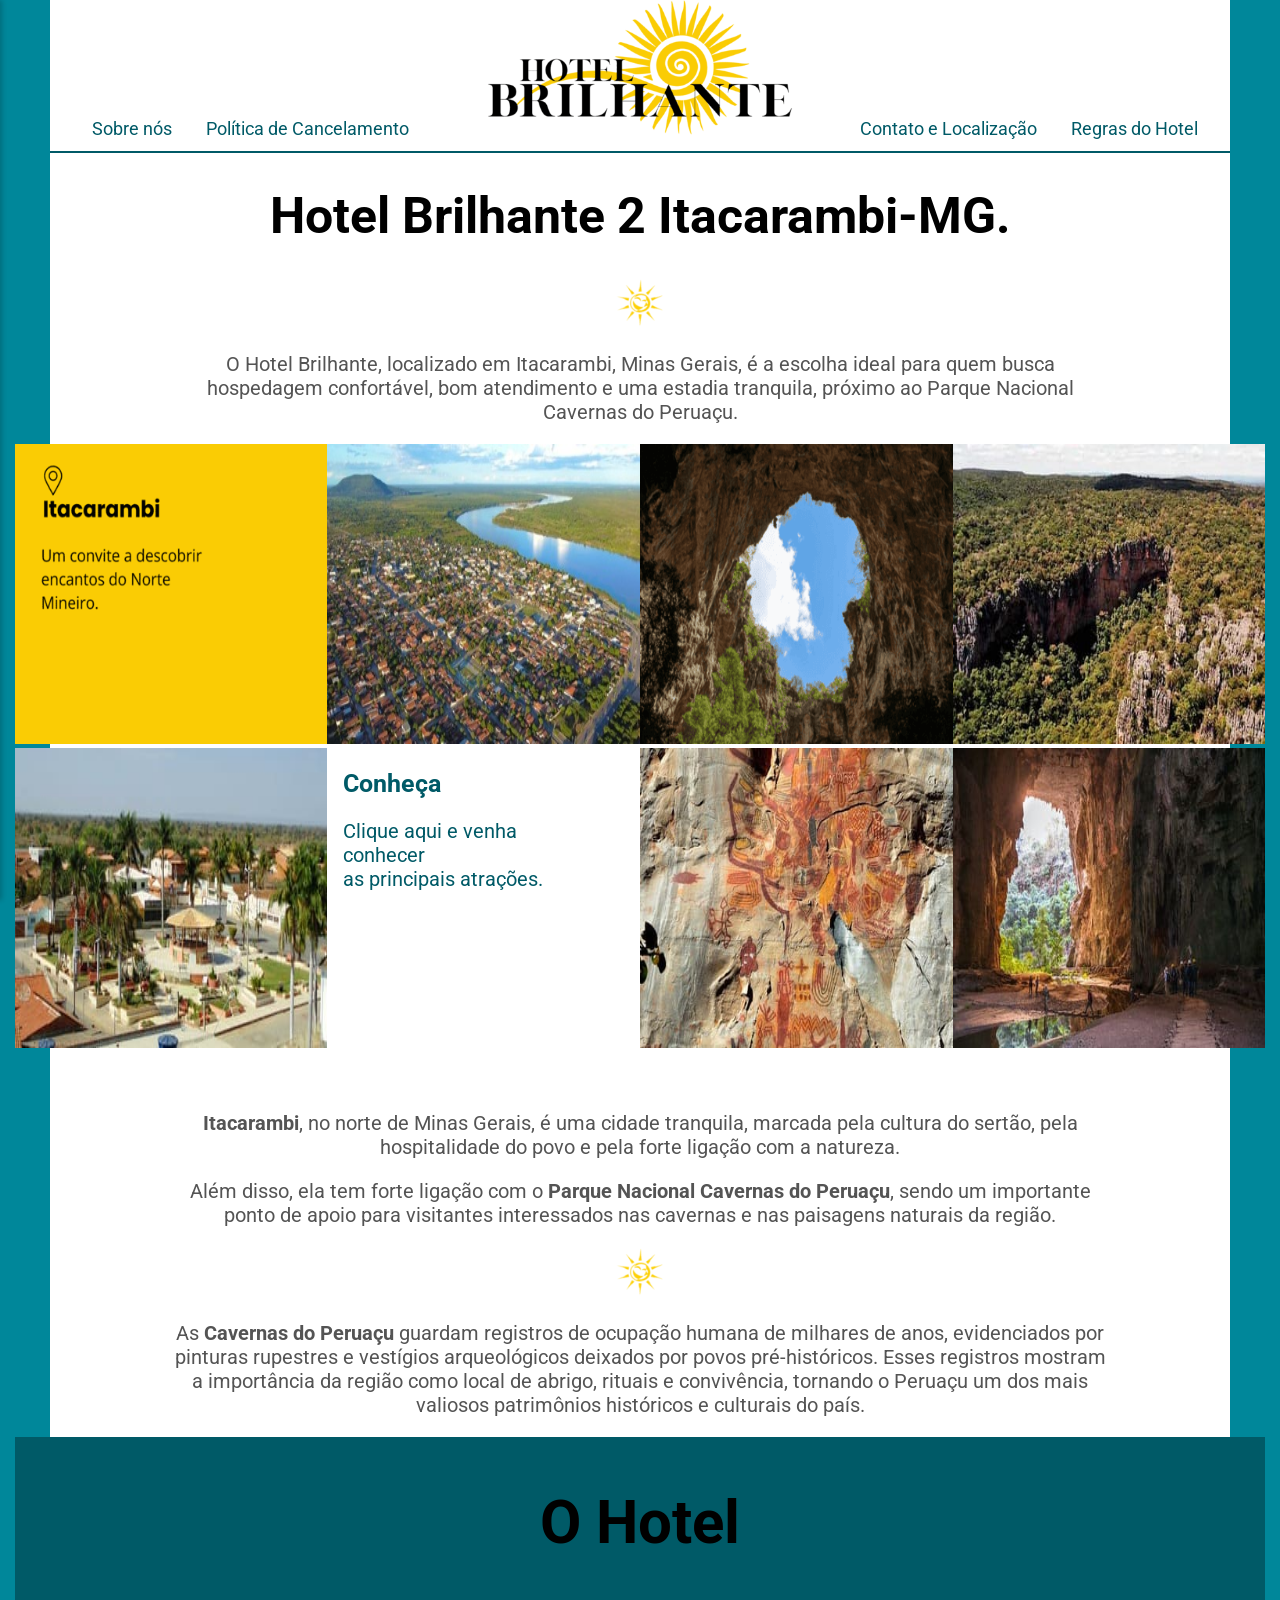
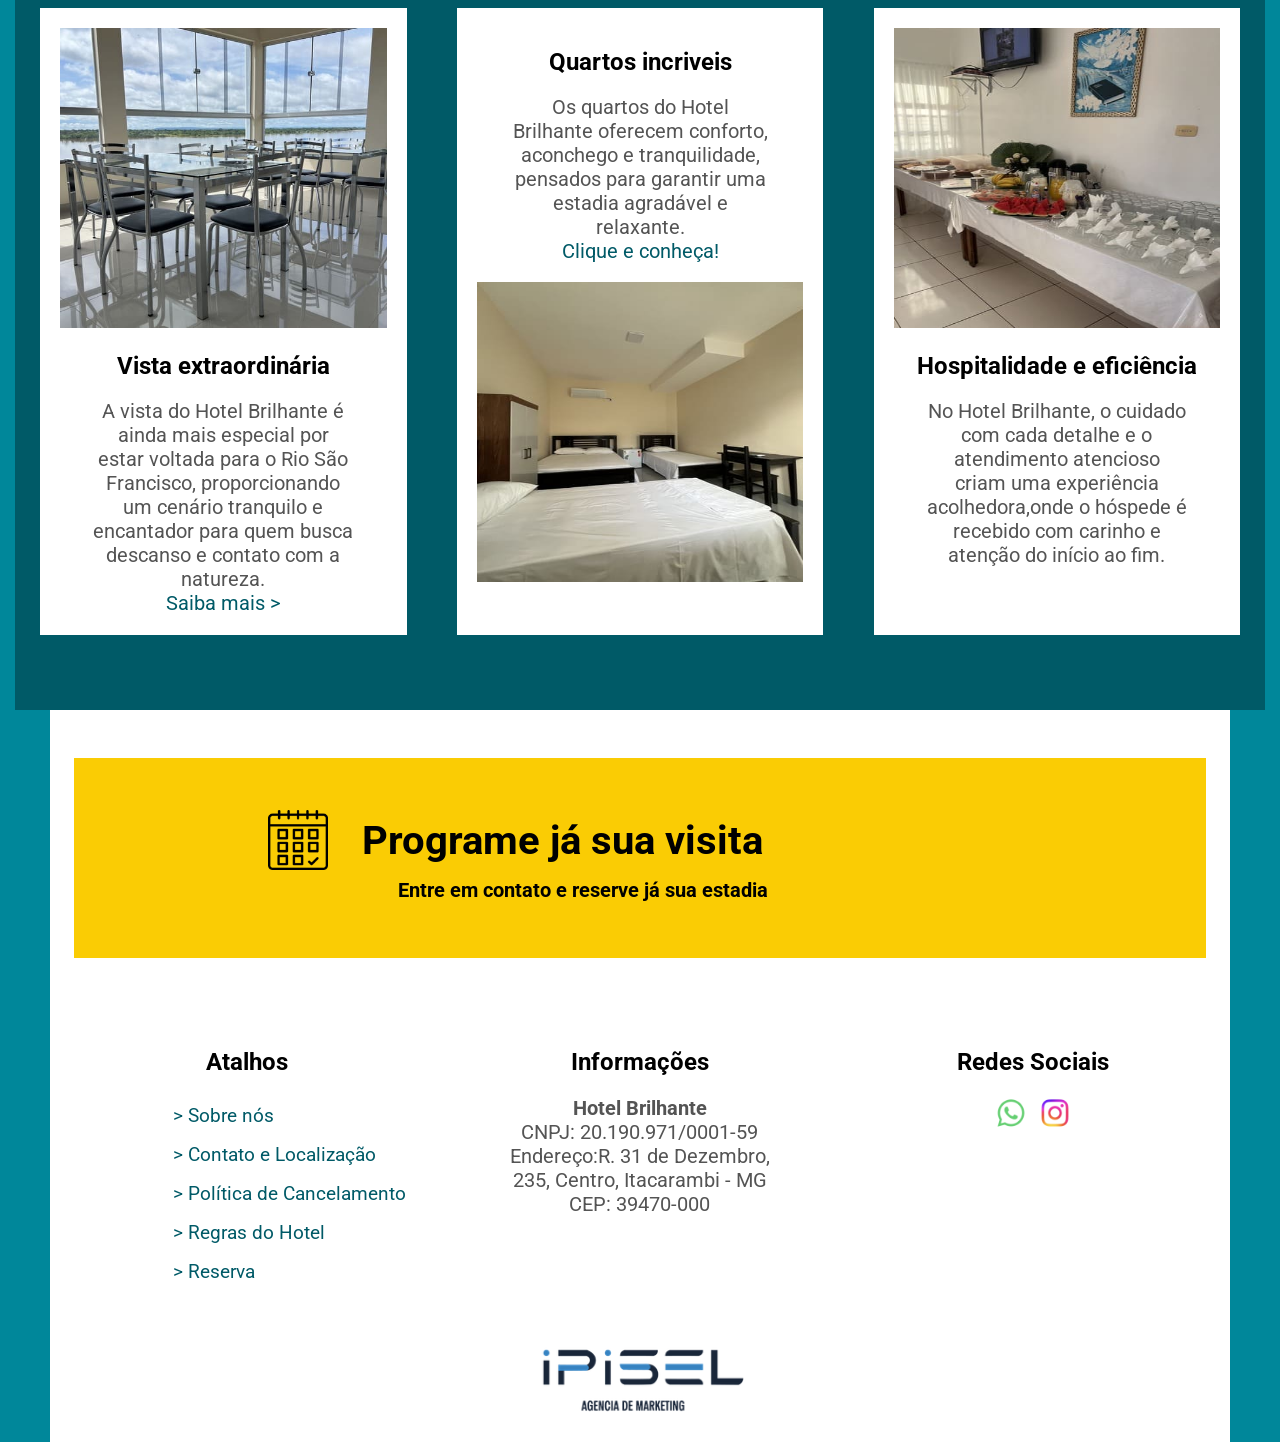
<file: index.html>
<!doctype html>
<html lang="pt-br">
  <head>
    <!--METADADOS DO SITE-->
    <meta charset="UTF-8" />

    <meta http-equiv="X-UA-Compatible" content="IE=edge" />

    <meta name="viewport" content="width=device-width, initial-scale=1.0" />
    <meta name="author" content="Luis Carlos S. S. Junior - IpisEl" />
    <meta
      name="description"
      content="Hospede-se no Hotel Brilhante 2 em Itacarambi MG. Conforto, ótimo preço e reservas rápidas. Próximo a Peruaçu e atrações locais."
    />
    <meta
      name="keywords"
      content="hotel, viagem, hospedagem, diária, reserva, itacarambi, peruaçu, caverna"
    />

    <meta property="og:title" content="Hotel Brilhante 2 em Itacarambi MG" />
    <meta
      property="og:description"
      content="Conforto, ótimo preço e reservas rápidas."
    />
    <meta
      property="og:image"
      content="https://hotelbrilhante.com.br/img/logo.png"
    />
    <meta property="og:url" content="https://hotelbrilhante.com.br/" />
    <meta property="og:type" content="website" />
    <meta property="og:locale" content="pt_BR" />
    <meta property="og:site_name" content="Hotel Brilhante 2" />

    <!--TÍTULO DO SITE-->
    <title>Hotel Brilhante 2 em Itacarambi MG | Página Principal</title>

    <link rel="canonical" href="https://hotelbrilhante.com.br/" />

    <!--LINK ICON-->
    <link rel="icon" type="image/png" href="/img/sol.png" />

    <!--LINK PARA O CSS-->
    <link rel=" stylesheet" href="css/global.css" />
    <link rel=" stylesheet" href="css/index.css" />
    <link rel=" stylesheet" href="css/responsividade.css" />
  </head>

  <body>
    <!--TOPO-->
    <nav class="navbar">
      <div class="btn-hamburger">☰</div>
      <div class="navegacao">
        <!--MENU DE NAVEGAÇÃO-->
        <a href="sobre.html">Sobre nós</a>
        <a href="cancelamento.html">Política de Cancelamento</a>
      </div>

      <div class="logo">
        <!--LOGO-->
        <img
          src="img/logo.png"
          alt="Logo principal do hotel brilhante 2 itacarambi minas gerais."
        />
      </div>

      <div class="navegacao">
        <!--MENU DE NAVEGAÇÃO-->
        <a href="contato.html">Contato e Localização</a>

        <a href="regras.html">Regras do Hotel</a>
      </div>

      <div class="menu-mobile">
        <div class="btn-fechar">×</div>
        <a href="sobre.html">Sobre nós</a>
        <a href="contato.html">Contato e Localização</a>
        <a href="cancelamento.html">Política de Cancelamento</a>
        <a href="regras.html">Regras do Hotel</a>
        <a href="https://book.securebookings.net/roomrate?id=355a2f32-61cd-1791379639-4233-b33c-790edc6fe520&lang=br">Reserva</a>
      </div>

      <div class="overlay"></div>
    </nav>

    <header class="header">
      <h1>Hotel Brilhante 2 Itacarambi-MG.</h1>
      <img src="img/sol.png" alt="Sol" style="width: 50px" />

      <!--FRASE SOBRE O HOTEL-->
      <p>
        O Hotel Brilhante, localizado em Itacarambi, Minas Gerais, é a escolha
        ideal para quem busca hospedagem confortável, bom atendimento e uma
        estadia tranquila, próximo ao Parque Nacional Cavernas do Peruaçu.
      </p>

      <section class="grupo-img">
        <!--IMAGENS ILUSTRATIVAS-->
        <figure class="imagens">
          <img src="img/itac.png" alt="Imagem de itacarambi minas gerais." />
        </figure>

        <figure class="imagens">
          <img src="img/cidade.jpeg" alt="Imagem de itacarambi minas gerais." />
        </figure>

        <figure class="imagens">
          <img
            src="img/coracao.png"
            alt="Imagem do coração que fica dentro das cavernas do peruaçu, próximo ao hotel brilhante 2 em itacarambi minas gerais."
          />
        </figure>

        <figure class="imagens">
          <img
            src="img/peru.jpeg"
            alt="Imagem da caverna do peruaçu vista de cima que fica proxíma ao hotel brilhante 2 de itacarambi minas gerais."
          />
        </figure>

        <figure class="imagens">
          <img src="img/itac2.jpeg" alt="Imagem de itacarambi minas gerais." />
        </figure>

        <figure class="imagens">
          <h2>Conheça</h2>
          <a href="https://book.securebookings.net/roomrate?id=355a2f32-61cd-1791379639-4233-b33c-790edc6fe520&lang=br"
            >Clique aqui e venha conhecer<br />
            as principais atrações.</a
          >
        </figure>

        <figure class="imagens">
          <img
            src="img/desenhos.jpeg"
            alt="Imagem dos desenhos que ficam dentro das cavernas do peruaçu que fica proxímo ao hotel brilhante 2 itacarambi."
          />
        </figure>

        <figure class="imagens">
          <img
            src="img/caverna.jpeg"
            alt="Imagem do interior das cavernas do peruaçu que fica proxímo ao hotel brilhante 2 em itacarambi minas gerais."
          />
        </figure>
      </section>
    </header>

    <main class="header">
      <!--UM POUCO SOBRE ITACARAMBI-->
      <p>
        <strong>Itacarambi</strong>, no norte de Minas Gerais, é uma cidade
        tranquila, marcada pela cultura do sertão, pela hospitalidade do povo e
        pela forte ligação com a natureza.
      </p>

      <!--UM POUCO SOBRE O PERUAÇU-->
      <p>
        Além disso, ela tem forte ligação com o
        <strong>Parque Nacional Cavernas do Peruaçu</strong>, sendo um
        importante ponto de apoio para visitantes interessados nas cavernas e
        nas paisagens naturais da região.
      </p>

      <div class="sol">
        <img
          src="img/sol.png"
          alt="Mini logo divísoria de texto do hotel brilhante 2 itacarambi minas gerais, formato de sol."
          style="width: 50px"
        />
      </div>

      <p>
        As <strong>Cavernas do Peruaçu</strong> guardam registros de ocupação
        humana de milhares de anos, evidenciados por pinturas rupestres e
        vestígios arqueológicos deixados por povos pré-históricos. Esses
        registros mostram a importância da região como local de abrigo, rituais
        e convivência, tornando o Peruaçu um dos mais valiosos patrimônios
        históricos e culturais do país.
      </p>

      <section class="cards">
        <h2 id="hotel">O Hotel</h2>

        <div class="coluna">
          <!--ATALHOS-->
          <!--ADICIONAR FOTO-->
          <img
            src="img/vista.jpeg"
            alt="Imagem da vista do hotel brilhante 2 itacarambi."
          />
          <h2>Vista extraordinária</h2>
          <p>
            A vista do Hotel Brilhante é ainda mais especial por estar voltada
            para o Rio São Francisco, proporcionando um cenário tranquilo e
            encantador para quem busca descanso e contato com a natureza.
            <br /><a href="https://book.securebookings.net/roomrate?id=355a2f32-61cd-1791379639-4233-b33c-790edc6fe520&lang=br">Saiba mais ></a>
          </p>
        </div>

        <div class="coluna">
          <h2>Quartos incriveis</h2>
          <p>
            Os quartos do Hotel Brilhante oferecem conforto, aconchego e
            tranquilidade, pensados para garantir uma estadia agradável e
            relaxante. <br /><a href="https://book.securebookings.net/roomrate?id=355a2f32-61cd-1791379639-4233-b33c-790edc6fe520&lang=br">Clique e conheça!</a>
          </p>
          <br />
          <!--ADICIONAR FOTO-->
          <img
            src="img/aptoFamilia.jpeg"
            alt="Imagem de uma dos quartos do hotel brilhante 2 em itacarambi minas gerais."
          />
        </div>

        <div class="coluna">
          <!--ADICIONAR FOTO-->
          <img
            src="img/cafe.jpeg"
            alt="Imagem do café da manhã gratuito do hotel brilhante 2 em itacarambi minas gerais."
          />
          <h2>Hospitalidade e eficiência</h2>
          <p>
            No Hotel Brilhante, o cuidado com cada detalhe e o atendimento
            atencioso criam uma experiência acolhedora,onde o hóspede é recebido
            com carinho e atenção do início ao fim.
          </p>
        </div>
      </section>
      <a href="https://book.securebookings.net/roomrate?id=355a2f32-61cd-1791379639-4233-b33c-790edc6fe520&lang=br" style="text-decoration: none">
        <div class="reserva">
          <img
            src="img/compromisso.png"
            alt="Imagem criativa de reserva para o hotel brilhante 2 em itacarambi minas gerais."
          />
          <h2>Programe já sua visita</h2>
          <h3>Entre em contato e reserve já sua estadia</h3>
        </div>
      </a>
    </main>

    <footer class="rodape">
      <div class="atalhos">
        <!--LINK RELATIVO(INTERNO)-->
        <h2>Atalhos</h2>
        <a href="sobre.html">> Sobre nós</a>
        <a href="contato.html">> Contato e Localização</a>
        <a href="cancelamento.html">> Política de Cancelamento</a>
        <a href="regras.html">> Regras do Hotel</a>
        <a href="https://book.securebookings.net/roomrate?id=355a2f32-61cd-1791379639-4233-b33c-790edc6fe520&lang=br">> Reserva</a>
      </div>

      <div class="informacoes">
        <!--INFORMAÇÕES DO HOTEL-->
        <h2>Informações</h2>
        <p>
          <strong>Hotel Brilhante</strong><br />CNPJ: 20.190.971/0001-59
          <br />Endereço:R. 31 de Dezembro,<br />
          235, Centro, Itacarambi - MG<br />
          CEP: 39470-000
        </p>
      </div>

      <div class="redes">
        <!--REDES SOCIAIS-->
        <h2>Redes Sociais</h2>
        <a
          href="https://wa.me//553836131170?text=Olá, quero fazer uma reserva.
"
          target="_blank"
          ><img
            src="img/whatsappicon.png"
            alt="Logo que redireciona para o WhatsApp do hotel brilhante 2 em itacarambi minas gerais."
        /></a>

        <a href="https://www.instagram.com/hotelbrilhante2/" target="_blank"
          ><img
            src="img/instagramicon.png"
            alt="Logo que redireciona para o Instagram do hotel brilhante 2 em itacarambi minas gerais."
        /></a>
      </div>

      <div class="ipisel">
        <!--LOGO IPISEL-->
        <img
          src="img/ipisel.png"
          alt="Logo da empresa ipisel que criou o site do hotel brilhante 2 itacarambi minas gerais."
        />
      </div>
    </footer>

    <script src="js/global.js" defer></script>
  </body>
</html>
</file>
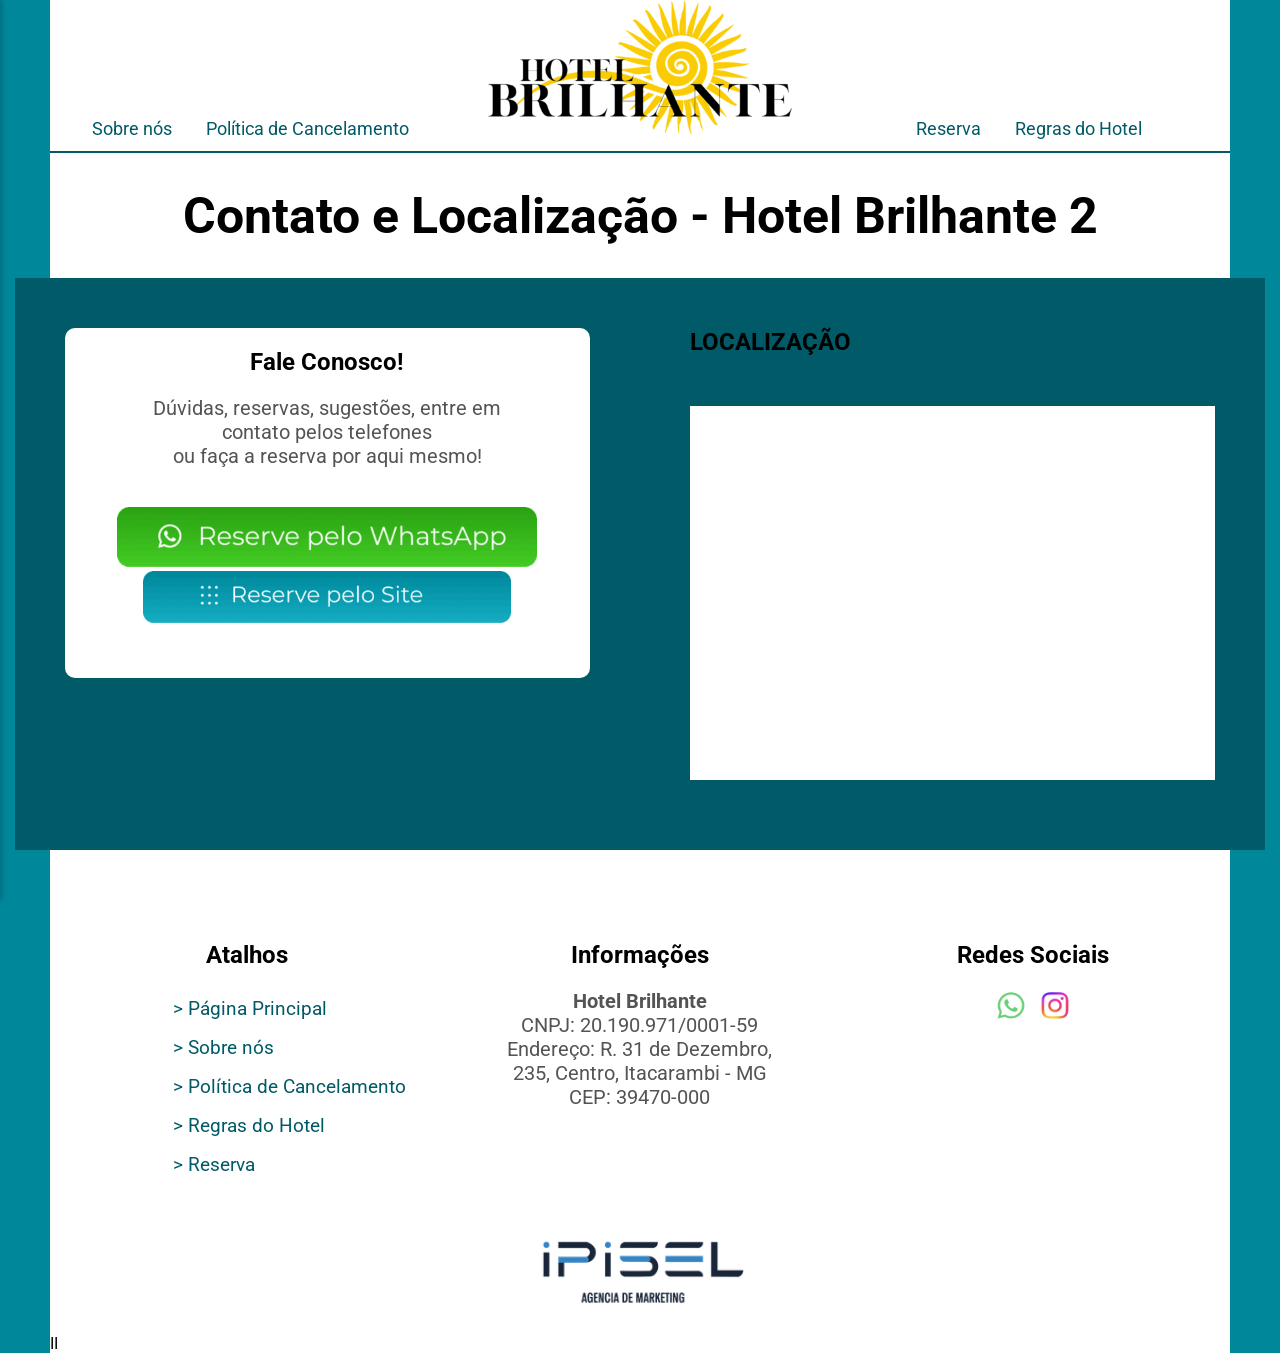
<file: contato.html>
<!doctype html>
<html lang="pt-br">
  <head>
    <!--METADADOS DO SITE-->
    <meta charset="UTF-8" />
    <meta http-equiv="X-UA-Compatible" content="IE=edge" />
    <meta name="viewport" content="width=device-width, initial-scale=1.0" />
    <meta name="author" content="Luis Carlos S. S. Junior - IpisEl" />
    <meta
      name="description"
      content="Contato e Localização do Hotel Brilhante 2."
    />
    <meta
      name="keywords"
      content="Entre em contato pelo whatsapp, faça reservas pelo site, veja a localização do Hotel Brilhante em Itacarambi MG em tempo real."
    />

    <meta
      property="og:title"
      content="Contato e localização do Hotel Brilhante 2 em Itacarambi MG"
    />
    <meta
      property="og:description"
      content="Conforto, ótimo preço e reservas rápidas."
    />
    <meta
      property="og:image"
      content="https://hotelbrilhante.com.br/img/logo.png"
    />
    <meta property="og:url" content="https://hotelbrilhante.com.br/" />
    <meta property="og:type" content="website" />
    <meta property="og:locale" content="pt_BR" />
    <meta property="og:site_name" content="Hotel Brilhante 2" />

    <!--TÍTULO DO SITE-->
    <title>Hotel Brilhante 2 em Itacarambi MG | Contato e Localização</title>

    <link rel="canonical" href="https://hotelbrilhante.com.br/contato.html" />

    <!--LINK ICON-->
    <link rel="icon" type="image/png" href="/img/sol.png" />

    <!--LINK PARA O CSS-->
    <link rel=" stylesheet" href="css/global.css" />
    <link rel=" stylesheet" href="css/contato.css" />
    <link rel=" stylesheet" href="css/responsividade.css" />

    <link rel="preconnect" href="https://fonts.googleapis.com" />
    <link rel="preconnect" href="https://fonts.gstatic.com" crossorigin />
  </head>

  <body>
    <nav class="navbar">
      <div class="btn-hamburger">☰</div>
      <div class="navegacao">
        <!--MENU DE NAVEGAÇÃO-->
        <a href="sobre.html">Sobre nós</a>
        <a href="cancelamento.html">Política de Cancelamento</a>
      </div>

      <div class="logo">
        <!--LOGO-->
        <a href="index.html"
          ><img
            src="img/logo.png"
            alt="Logo principal do hotel brilhante em itacarambi minas gerais."
        /></a>
      </div>

      <div class="navegacao">
        <!--MENU DE NAVEGAÇÃO-->
        <a href="https://book.securebookings.net/roomrate?id=355a2f32-61cd-1791379639-4233-b33c-790edc6fe520&lang=br">Reserva</a>
        <a href="regras.html">Regras do Hotel</a>
      </div>

      <div class="menu-mobile">
        <div class="btn-fechar">×</div>

        <a href="index.html">Página Principal</a>
        <a href="sobre.html">Sobre nós</a>
        <a href="cancelamento.html">Política de Cancelamento</a>
        <a href="regras.html">Regras do Hotel</a>
        <a href="https://book.securebookings.net/roomrate?id=355a2f32-61cd-1791379639-4233-b33c-790edc6fe520&lang=br">Reserva</a>
      </div>

      <div class="overlay"></div>
    </nav>

    <header class="header">
      <!--CONTATO-->
      <h1>Contato e Localização - Hotel Brilhante 2</h1>
      <section class="contato-local">
        <div class="coluna-esq">
          <h2>Fale Conosco!</h2>
          <p>
            Dúvidas, reservas, sugestões, entre em contato pelos telefones<br />
            ou faça a reserva por aqui mesmo!
          </p>
          <br />
          <a
            href="https://wa.me//553836131170?text=Olá, quero fazer uma reserva.
"
            target="_blank"
          >
            <img
              src="img/whatsapp.png"
              alt="Faça uma reserva pelo Whatsapp do hotel brilhante 2 de itacarambi minas gerais."
              id="whats"
            />
          </a>
          <a href="https://book.securebookings.net/roomrate?id=355a2f32-61cd-1791379639-4233-b33c-790edc6fe520&lang=br">
            <img
              src="img/site.png"
              alt="Faça uma reserva pelo Site do hotel brilhante 2 de itacarambi minas gerais."
              id="site"
            />
          </a>
        </div>

        <div class="coluna-dir">
          <h2>LOCALIZAÇÃO</h2>
          <!--LOCALIZAÇÃO-->
          <iframe
            src="https://www.google.com/maps/embed?pb=!1m18!1m12!1m3!1d3852.0081688687796!2d-44.09686532571861!3d-15.102878485445153!2m3!1f0!2f0!3f0!3m2!1i1024!2i768!4f13.1!3m3!1m2!1s0x756c20add6a973f%3A0x3ae32e5afc05377f!2sHOTEL%20BRILHANTE%20II!5e0!3m2!1spt-BR!2sbr!4v1768246002792!5m2!1spt-BR!2sbr"
            width="600"
            height="350"
            style="border: 0"
            allowfullscreen=""
            loading="lazy"
            referrerpolicy="no-referrer-when-downgrade"
          ></iframe>
        </div>
      </section>
    </header>

    <footer class="rodape">
      <div class="atalhos">
        <!--LINK RELATIVO(INTERNO)-->
        <h2>Atalhos</h2>
        <a href="index.html">> Página Principal</a>
        <a href="sobre.html">> Sobre nós</a>
        <a href="cancelamento.html">> Política de Cancelamento</a>
        <a href="regras.html">> Regras do Hotel</a>
        <a href="https://book.securebookings.net/roomrate?id=355a2f32-61cd-1791379639-4233-b33c-790edc6fe520&lang=br">> Reserva</a>
      </div>

      <div class="informacoes">
        <!--INFORMAÇÕES DO HOTEL-->
        <h2>Informações</h2>
        <p>
          <strong>Hotel Brilhante</strong><br />CNPJ: 20.190.971/0001-59
          <br />Endereço: R. 31 de Dezembro,<br />
          235, Centro, Itacarambi - MG<br />
          CEP: 39470-000
        </p>
      </div>

      <div class="redes">
        <!--REDES SOCIAIS-->
        <h2>Redes Sociais</h2>
        <a
          href="https://wa.me//553836131170?text=Olá, quero fazer uma reserva.
"
          target="_blank"
          ><img
            src="img/whatsappicon.png"
            alt="Entre em contato com o hotel brilhante 2 itacarambi minas gerais pelo WhatsApp"
        /></a>
        <a href="https://www.instagram.com/hotelbrilhante2/" target="_blank"
          ><img
            src="img/instagramicon.png"
            alt="Entre em contato com o hotel brilhante 2 itacarambi minas gerais pelo Instagram"
        /></a>
      </div>

      <div class="ipisel">
        <!--LOGO IPISEL-->
        <img
          src="img/ipisel.png"
          alt="Logo da empresa ipisel que fez o site do hotel brilhante 2 em itacarambi minas gerais."
        />
      </div>
    </footer>
    II

    <script src="js/global.js" defer></script>
  </body>
</html>
</file>
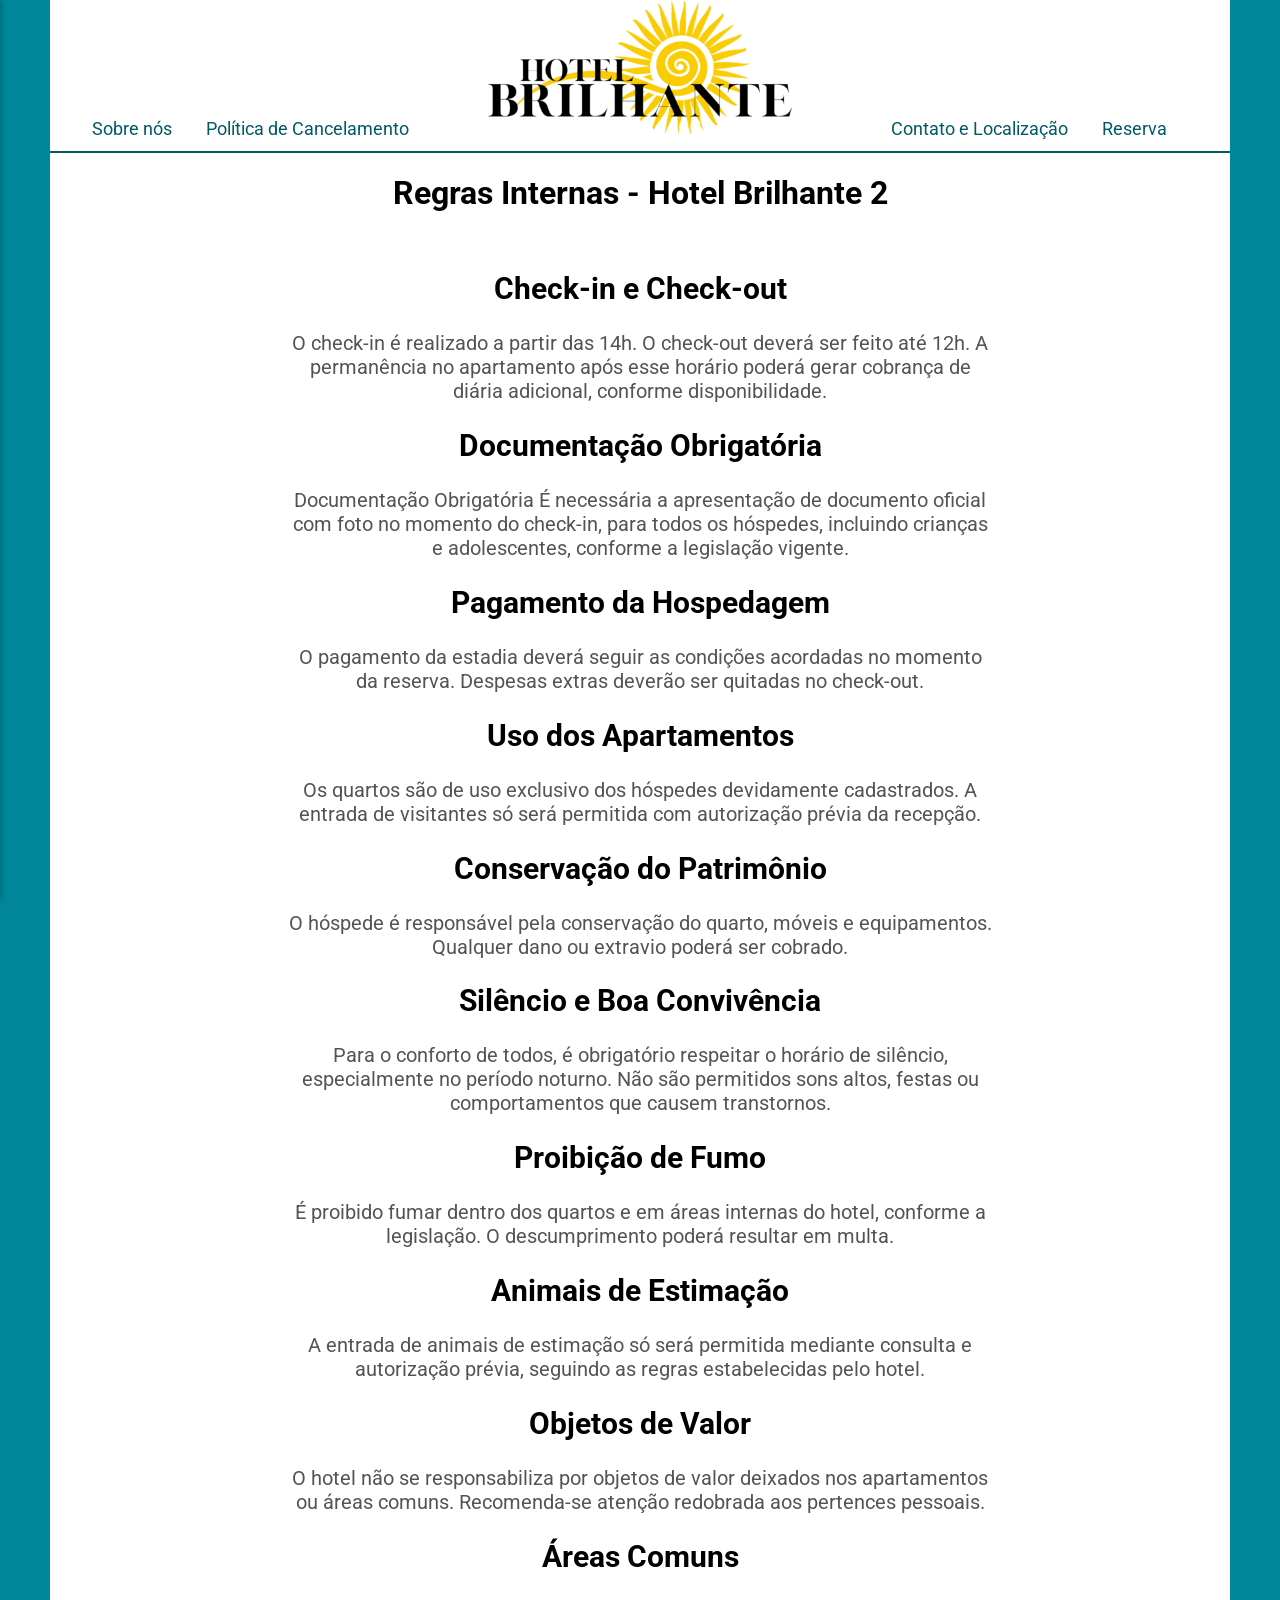
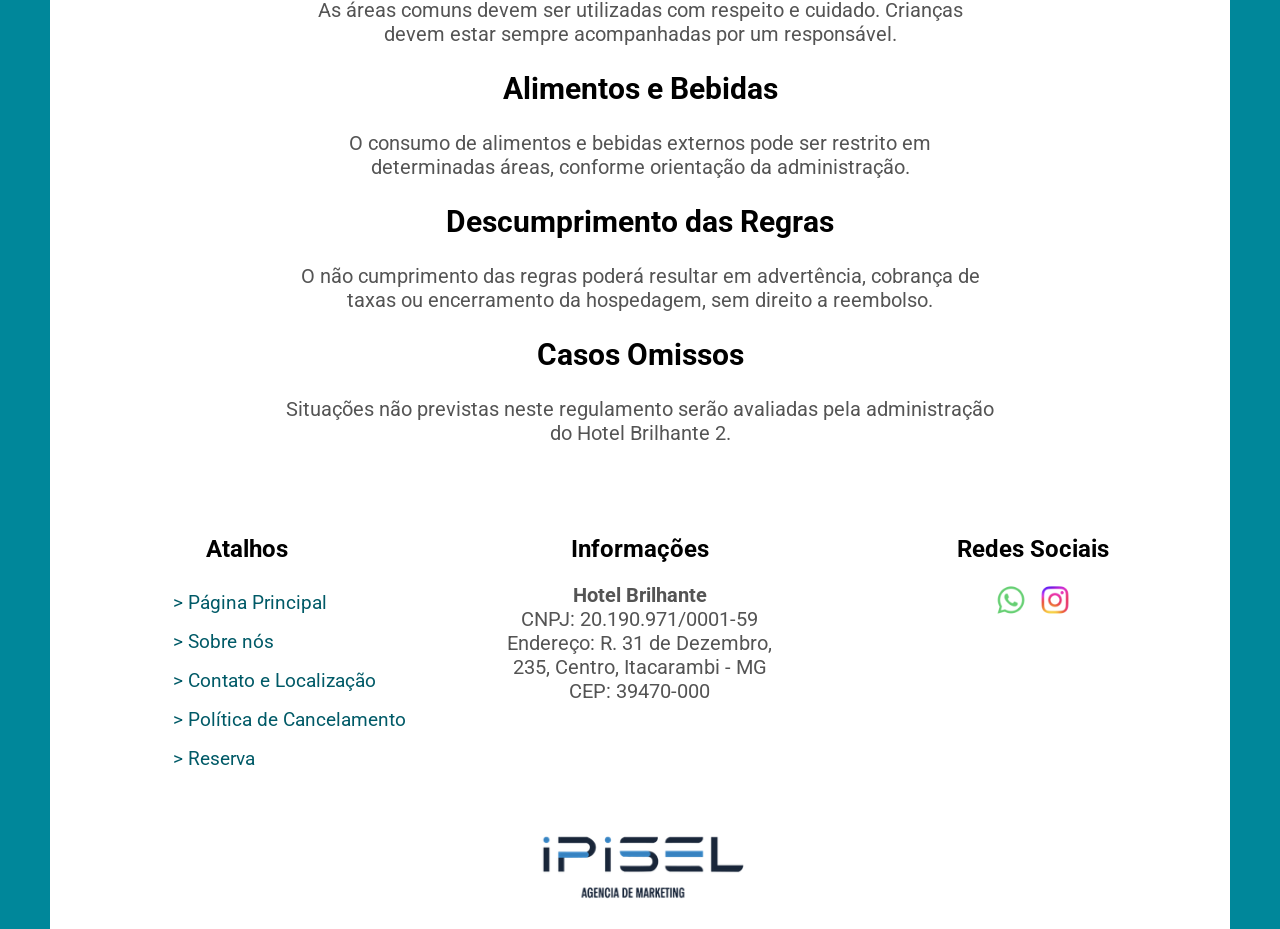
<file: regras.html>
<!doctype html>
<html lang="pt-br">
  <head>
    <!--METADADOS DO SITE-->
    <meta charset="UTF-8" />
    <meta http-equiv="X-UA-Compatible" content="IE=edge" />
    <meta name="viewport" content="width=device-width, initial-scale=1.0" />
    <meta name="author" content="Luis Carlos S. S. Junior - IpisEl" />
    <meta
      name="description"
      content="Regras e normas do Hotel Brilhante 2 itacarambi minas gerais."
    />
    <meta
      name="keywords"
      content="Regras, hotel, hospedagem, diária, reserva, itacarambi"
    />

    <meta
      property="og:title"
      content="Regras do Hotel Brilhante 2 em Itacarambi MG"
    />
    <meta
      property="og:description"
      content="Conforto, ótimo preço e reservas rápidas."
    />
    <meta
      property="og:image"
      content="https://hotelbrilhante.com.br/img/logo.png"
    />
    <meta property="og:url" content="https://hotelbrilhante.com.br/" />
    <meta property="og:type" content="website" />
    <meta property="og:locale" content="pt_BR" />
    <meta property="og:site_name" content="Hotel Brilhante 2" />

    <!--TÍTULO DO SITE-->
    <title>Hotel Brilhante 2 em Itacarambi MG | Regras</title>

    <link rel="canonical" href="https://hotelbrilhante.com.br/regras.html" />

    <!--LINK ICON-->
    <link rel="icon" type="image/png" href="/img/sol.png" />

    <!--LINK PARA O CSS-->
    <link rel=" stylesheet" href="css/global.css" />
    <link rel=" stylesheet" href="css/responsividade.css" />
  </head>

  <body>
    <nav class="navbar">
      <div class="btn-hamburger">☰</div>
      <div class="navegacao">
        <!--MENU DE NAVEGAÇÃO-->
        <a href="sobre.html">Sobre nós</a>
        <a href="cancelamento.html">Política de Cancelamento</a>
      </div>

      <div class="logo">
        <!--LOGO-->
        <a href="index.html"
          ><img
            src="img/logo.png"
            alt="Logo principal do hotel brilhante 2 em itacarambi minas gerais."
        /></a>
      </div>

      <div class="navegacao">
        <!--MENU DE NAVEGAÇÃO-->
        <a href="contato.html">Contato e Localização</a>
        <a href="https://book.securebookings.net/roomrate?id=355a2f32-61cd-1791379639-4233-b33c-790edc6fe520&lang=br">Reserva</a>
      </div>

      <nav class="menu-mobile">
        <div class="btn-fechar">×</div>
        <a href="index.html">Página Principal</a>
        <a href="sobre.html">Sobre nós</a>
        <a href="contato.html">Contato e Localização</a>
        <a href="cancelamento.html">Política de Cancelamento</a>
        <a href="https://book.securebookings.net/roomrate?id=355a2f32-61cd-1791379639-4233-b33c-790edc6fe520&lang=br">Reserva</a>
      </nav>

      <div class="overlay"></div>
    </nav>

    <h1 class="header">Regras Internas - Hotel Brilhante 2</h1>

    <header class="regras">
      <h2>Check-in e Check-out</h2>
      <p>
        O check-in é realizado a partir das 14h. O check-out deverá ser feito
        até 12h. A permanência no apartamento após esse horário poderá gerar
        cobrança de diária adicional, conforme disponibilidade.
      </p>
      <h2>Documentação Obrigatória</h2>
      <p>
        Documentação Obrigatória É necessária a apresentação de documento
        oficial com foto no momento do check-in, para todos os hóspedes,
        incluindo crianças e adolescentes, conforme a legislação vigente.
      </p>
      <h2>Pagamento da Hospedagem</h2>
      <p>
        O pagamento da estadia deverá seguir as condições acordadas no momento
        da reserva. Despesas extras deverão ser quitadas no check-out.
      </p>
      <h2>Uso dos Apartamentos</h2>
      <p>
        Os quartos são de uso exclusivo dos hóspedes devidamente cadastrados. A
        entrada de visitantes só será permitida com autorização prévia da
        recepção.
      </p>
      <h2>Conservação do Patrimônio</h2>
      <p>
        O hóspede é responsável pela conservação do quarto, móveis e
        equipamentos. Qualquer dano ou extravio poderá ser cobrado.
      </p>
      <h2>Silêncio e Boa Convivência</h2>
      <p>
        Para o conforto de todos, é obrigatório respeitar o horário de silêncio,
        especialmente no período noturno. Não são permitidos sons altos, festas
        ou comportamentos que causem transtornos.
      </p>
      <h2>Proibição de Fumo</h2>
      <p>
        É proibido fumar dentro dos quartos e em áreas internas do hotel,
        conforme a legislação. O descumprimento poderá resultar em multa.
      </p>
      <h2>Animais de Estimação</h2>
      <p>
        A entrada de animais de estimação só será permitida mediante consulta e
        autorização prévia, seguindo as regras estabelecidas pelo hotel.
      </p>
      <h2>Objetos de Valor</h2>
      <p>
        O hotel não se responsabiliza por objetos de valor deixados nos
        apartamentos ou áreas comuns. Recomenda-se atenção redobrada aos
        pertences pessoais.
      </p>
      <h2>Áreas Comuns</h2>
      <p>
        As áreas comuns devem ser utilizadas com respeito e cuidado. Crianças
        devem estar sempre acompanhadas por um responsável.
      </p>
      <h2>Alimentos e Bebidas</h2>
      <p>
        O consumo de alimentos e bebidas externos pode ser restrito em
        determinadas áreas, conforme orientação da administração.
      </p>
      <h2>Descumprimento das Regras</h2>
      <p>
        O não cumprimento das regras poderá resultar em advertência, cobrança de
        taxas ou encerramento da hospedagem, sem direito a reembolso.
      </p>
      <h2>Casos Omissos</h2>
      <p>
        Situações não previstas neste regulamento serão avaliadas pela
        administração do Hotel Brilhante 2.
      </p>
    </header>

    <footer class="rodape">
      <div class="atalhos">
        <!--LINK RELATIVO(INTERNO)-->
        <h2>Atalhos</h2>
        <a href="index.html">> Página Principal</a>
        <a href="sobre.html">> Sobre nós</a>
        <a href="contato.html">> Contato e Localização</a>
        <a href="cancelamento.html">> Política de Cancelamento</a>
        <a href="https://book.securebookings.net/roomrate?id=355a2f32-61cd-1791379639-4233-b33c-790edc6fe520&lang=br">> Reserva</a>
      </div>

      <div class="informacoes">
        <!--INFORMAÇÕES DO HOTEL-->
        <h2>Informações</h2>
        <p>
          <strong>Hotel Brilhante</strong><br />CNPJ: 20.190.971/0001-59
          <br />Endereço: R. 31 de Dezembro,<br />
          235, Centro, Itacarambi - MG<br />
          CEP: 39470-000
        </p>
      </div>

      <div class="redes">
        <!--REDES SOCIAIS-->
        <h2>Redes Sociais</h2>
        <a
          href="https://wa.me//553836131170?text=Olá, quero fazer uma reserva.
"
          target="_blank"
          ><img
            src="img/whatsappicon.png"
            alt="Entre em contato com o hotel brilhante 2 itacarambi minas gerais pelo WhatsApp"
        /></a>
        <a href="https://www.instagram.com/hotelbrilhante2/" target="_blank"
          ><img
            src="img/instagramicon.png"
            alt="Entre em contato com o hotel brilhante 2 itacarambi minas gerais pelo Instagram"
        /></a>
      </div>

      <div class="ipisel">
        <!--LOGO IPISEL-->
        <img
          src="img/ipisel.png"
          alt="Logo da empresa ipisel que fez o site do hotel brilhante 2 em itacarambi minas gerais."
        />
      </div>
    </footer>

    <script src="js/global.js" defer></script>
  </body>
</html>
</file>
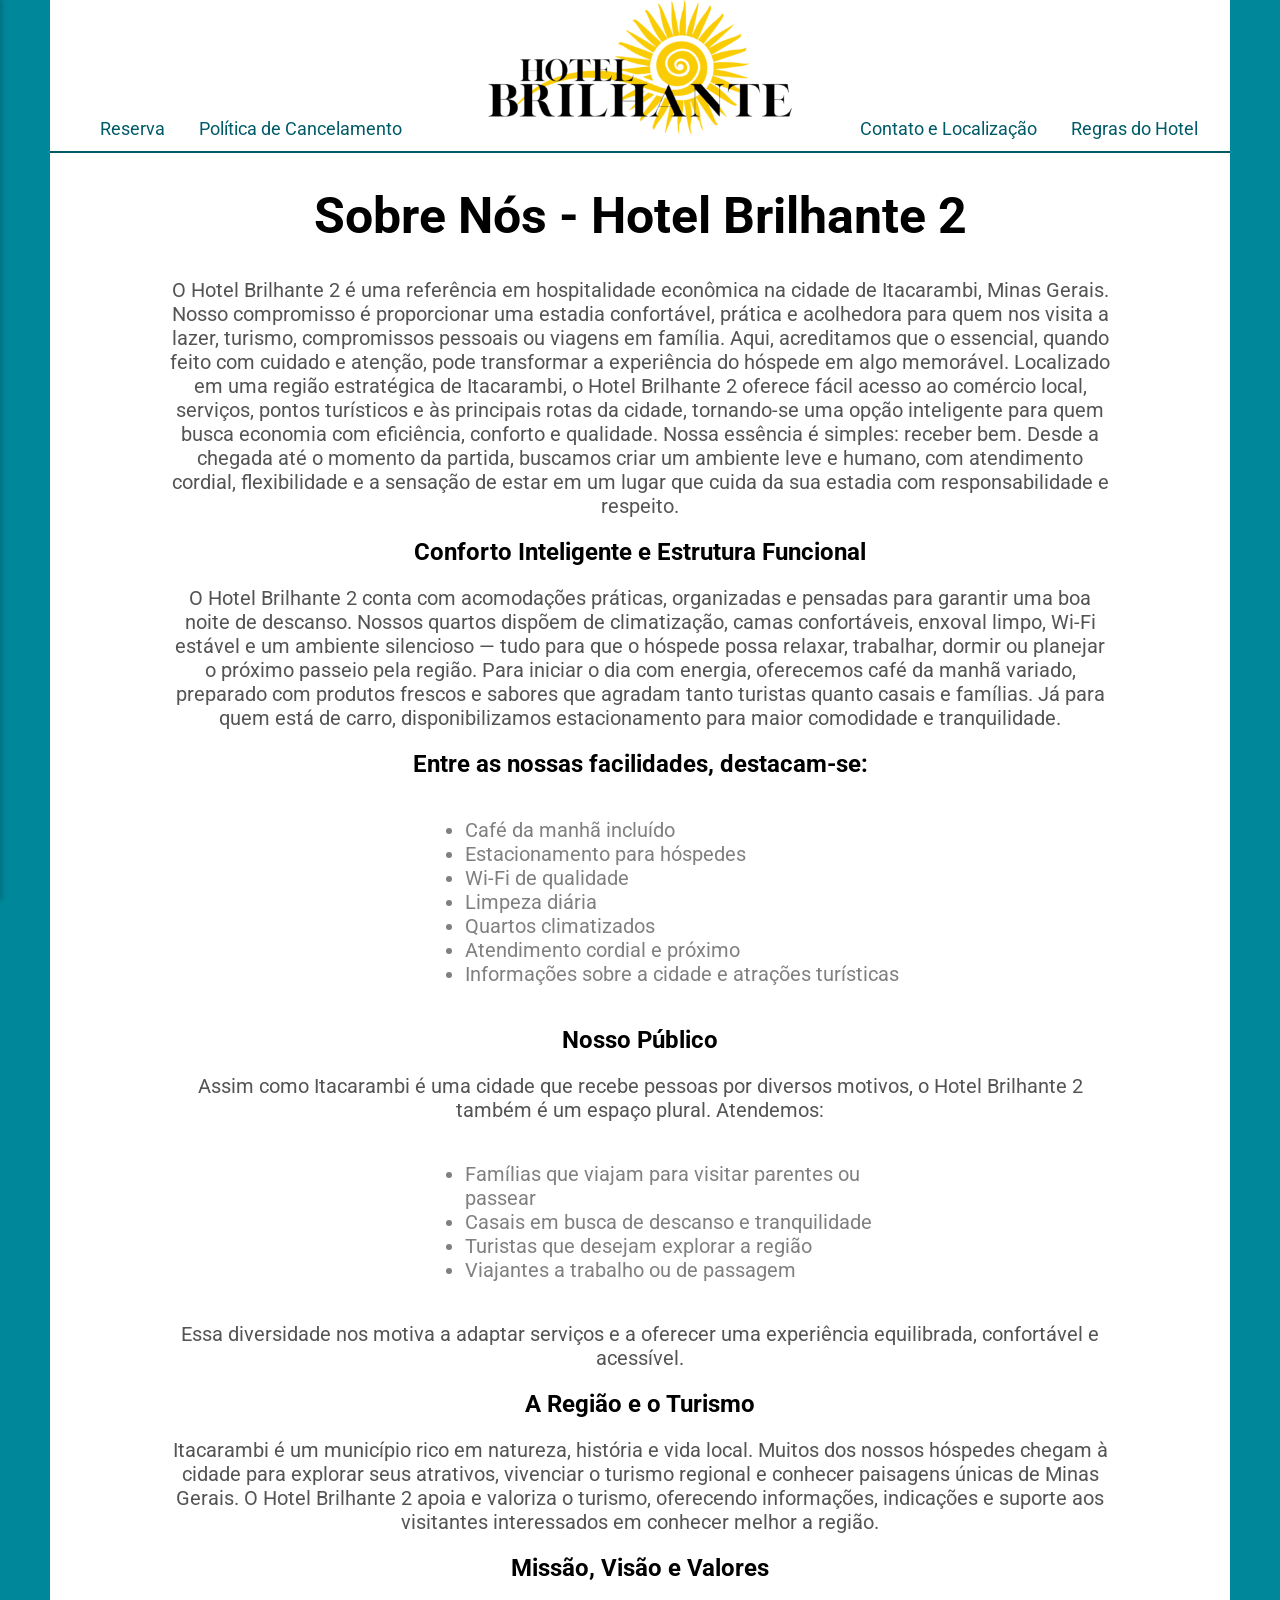
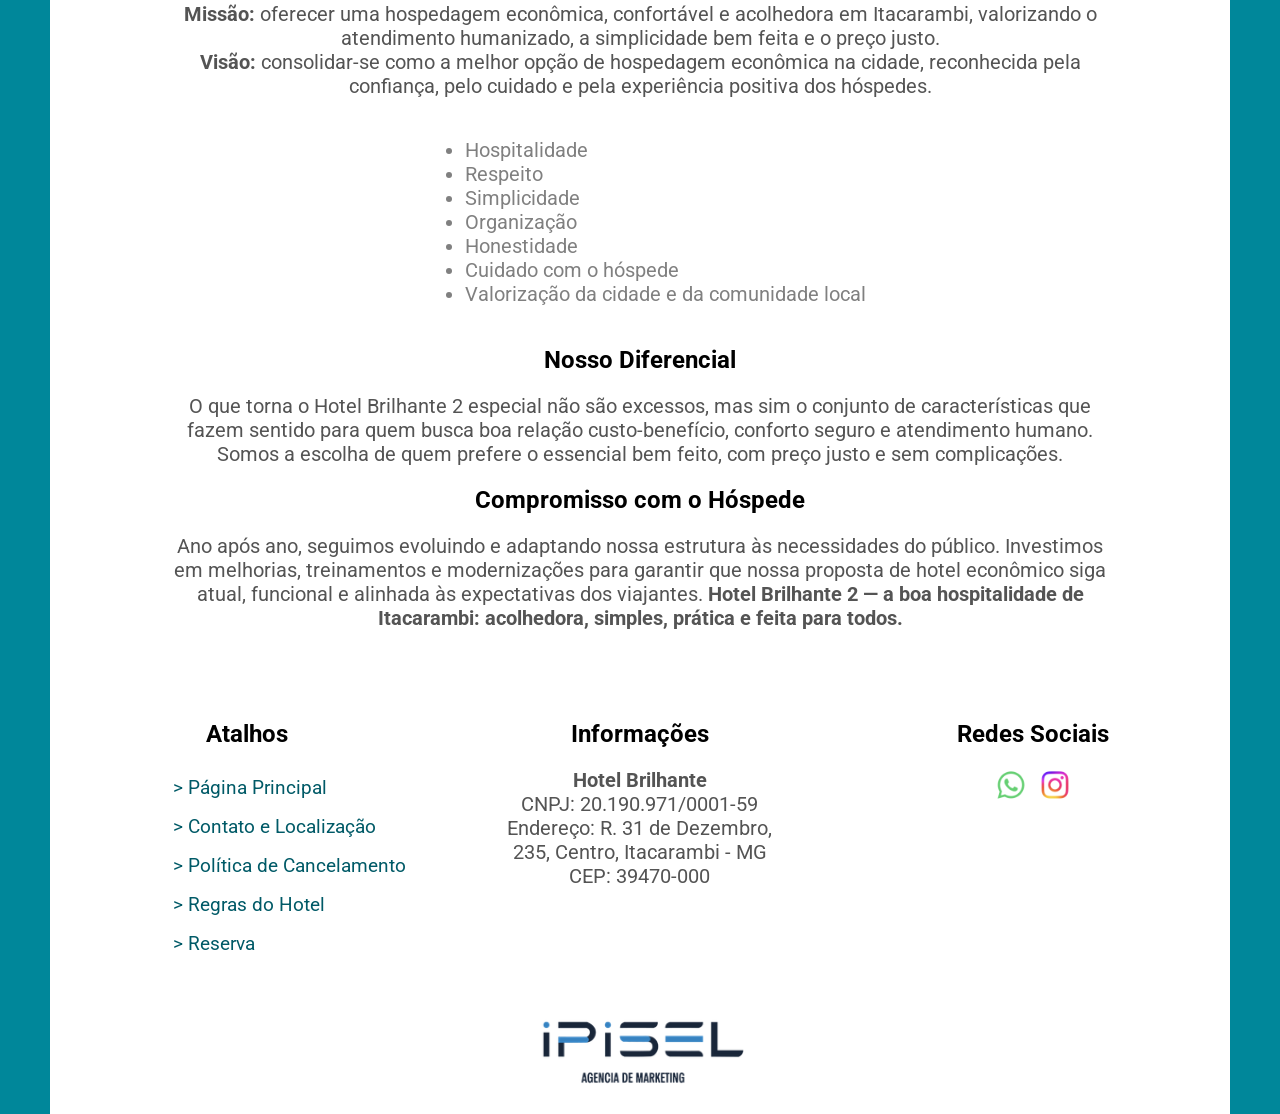
<file: sobre.html>
<!doctype html>
<html lang="pt-br">
  <head>
    <!--METADADOS DO SITE-->
    <meta charset="UTF-8" />
    <meta http-equiv="X-UA-Compatible" content="IE=edge" />
    <meta name="viewport" content="width=device-width, initial-scale=1.0" />
    <meta name="author" content="Luis Carlos S. S. Junior - IpisEl" />
    <meta
      name="description"
      content="Página que fala sobre o Hotel Brilhante 2 em itacarambi minas gerais."
    />
    <meta
      name="keywords"
      content="hotel, sobre, viagem, sobre o hotel, hotel brilhante 2"
    />

    <meta
      property="og:title"
      content="Sobre nós do Hotel Brilhante 2 em Itacarambi MG"
    />
    <meta
      property="og:description"
      content="Conforto, ótimo preço e reservas rápidas."
    />
    <meta
      property="og:image"
      content="https://hotelbrilhante.com.br/img/logo.png"
    />
    <meta property="og:url" content="https://hotelbrilhante.com.br/" />
    <meta property="og:type" content="website" />
    <meta property="og:locale" content="pt_BR" />
    <meta property="og:site_name" content="Hotel Brilhante 2" />

    <!--TÍTULO DO SITE-->
    <title>Hotel Brilhante 2 em Itacarambi MG | Sobre Nós</title>

    <link rel="canonical" href="https://hotelbrilhante.com.br/sobre.html" />

    <!--LINK ICON-->
    <link rel="icon" type="image/png" href="/img/sol.png" />

    <!--LINK PARA O CSS-->
    <link rel=" stylesheet" href="css/global.css" />
    <link rel=" stylesheet" href="css/responsividade.css" />
  </head>

  <body>
    <nav class="navbar">
      <div class="btn-hamburger">☰</div>
      <div class="navegacao">
        <!--MENU DE NAVEGAÇÃO-->
        <a href="https://book.securebookings.net/roomrate?id=355a2f32-61cd-1791379639-4233-b33c-790edc6fe520&lang=br">Reserva</a>
        <a href="cancelamento.html">Política de Cancelamento</a>
      </div>

      <div class="logo">
        <!--LOGO-->
        <a href="index.html"
          ><img
            src="img/logo.png"
            alt="Logo do hotel brilhante 2 em itacarambi minas gerais."
        /></a>
      </div>

      <div class="navegacao">
        <!--MENU DE NAVEGAÇÃO-->
        <a href="contato.html">Contato e Localização</a>
        <a href="regras.html">Regras do Hotel</a>
      </div>

      <nav class="menu-mobile">
        <div class="btn-fechar">×</div>

        <a href="index.html">Página Principal</a>
        <a href="contato.html">Contato e Localização</a>
        <a href="cancelamento.html">Política de Cancelamento</a>
        <a href="regras.html">Regras do Hotel</a>
        <a href="https://book.securebookings.net/roomrate?id=355a2f32-61cd-1791379639-4233-b33c-790edc6fe520&lang=br">Reserva</a>
      </nav>

      <div class="overlay"></div>
    </nav>

    <header class="header">
      <h1>Sobre Nós - Hotel Brilhante 2</h1>
      <p>
        O Hotel Brilhante 2 é uma referência em hospitalidade econômica na
        cidade de Itacarambi, Minas Gerais. Nosso compromisso é proporcionar uma
        estadia confortável, prática e acolhedora para quem nos visita a lazer,
        turismo, compromissos pessoais ou viagens em família. Aqui, acreditamos
        que o essencial, quando feito com cuidado e atenção, pode transformar a
        experiência do hóspede em algo memorável. Localizado em uma região
        estratégica de Itacarambi, o Hotel Brilhante 2 oferece fácil acesso ao
        comércio local, serviços, pontos turísticos e às principais rotas da
        cidade, tornando-se uma opção inteligente para quem busca economia com
        eficiência, conforto e qualidade. Nossa essência é simples: receber bem.
        Desde a chegada até o momento da partida, buscamos criar um ambiente
        leve e humano, com atendimento cordial, flexibilidade e a sensação de
        estar em um lugar que cuida da sua estadia com responsabilidade e
        respeito.
      </p>

      <h2>Conforto Inteligente e Estrutura Funcional</h2>

      <p>
        O Hotel Brilhante 2 conta com acomodações práticas, organizadas e
        pensadas para garantir uma boa noite de descanso. Nossos quartos dispõem
        de climatização, camas confortáveis, enxoval limpo, Wi-Fi estável e um
        ambiente silencioso — tudo para que o hóspede possa relaxar, trabalhar,
        dormir ou planejar o próximo passeio pela região. Para iniciar o dia com
        energia, oferecemos café da manhã variado, preparado com produtos
        frescos e sabores que agradam tanto turistas quanto casais e famílias.
        Já para quem está de carro, disponibilizamos estacionamento para maior
        comodidade e tranquilidade.
      </p>

      <h2>Entre as nossas facilidades, destacam-se:</h2>
      <ul>
        <li>Café da manhã incluído</li>
        <li>Estacionamento para hóspedes</li>
        <li>Wi-Fi de qualidade</li>
        <li>Limpeza diária</li>
        <li>Quartos climatizados</li>
        <li>Atendimento cordial e próximo</li>
        <li>Informações sobre a cidade e atrações turísticas</li>
      </ul>

      <h2>Nosso Público</h2>

      <p>
        Assim como Itacarambi é uma cidade que recebe pessoas por diversos
        motivos, o Hotel Brilhante 2 também é um espaço plural. Atendemos:
      </p>

      <ul>
        <li>Famílias que viajam para visitar parentes ou passear</li>
        <li>Casais em busca de descanso e tranquilidade</li>
        <li>Turistas que desejam explorar a região</li>
        <li>Viajantes a trabalho ou de passagem</li>
      </ul>
      <p>
        Essa diversidade nos motiva a adaptar serviços e a oferecer uma
        experiência equilibrada, confortável e acessível.
      </p>

      <h2>A Região e o Turismo</h2>

      <p>
        Itacarambi é um município rico em natureza, história e vida local.
        Muitos dos nossos hóspedes chegam à cidade para explorar seus atrativos,
        vivenciar o turismo regional e conhecer paisagens únicas de Minas
        Gerais. O Hotel Brilhante 2 apoia e valoriza o turismo, oferecendo
        informações, indicações e suporte aos visitantes interessados em
        conhecer melhor a região.
      </p>

      <h2>Missão, Visão e Valores</h2>

      <p>
        <strong>Missão:</strong> oferecer uma hospedagem econômica, confortável
        e acolhedora em Itacarambi, valorizando o atendimento humanizado, a
        simplicidade bem feita e o preço justo.<br />

        <strong>Visão:</strong> consolidar-se como a melhor opção de hospedagem
        econômica na cidade, reconhecida pela confiança, pelo cuidado e pela
        experiência positiva dos hóspedes.
      </p>

      <ul>
        <li>Hospitalidade</li>
        <li>Respeito</li>
        <li>Simplicidade</li>
        <li>Organização</li>
        <li>Honestidade</li>
        <li>Cuidado com o hóspede</li>
        <li>Valorização da cidade e da comunidade local</li>
      </ul>

      <h2>Nosso Diferencial</h2>

      <p>
        O que torna o Hotel Brilhante 2 especial não são excessos, mas sim o
        conjunto de características que fazem sentido para quem busca boa
        relação custo-benefício, conforto seguro e atendimento humano. Somos a
        escolha de quem prefere o essencial bem feito, com preço justo e sem
        complicações.
      </p>

      <h2>Compromisso com o Hóspede</h2>

      <p>
        Ano após ano, seguimos evoluindo e adaptando nossa estrutura às
        necessidades do público. Investimos em melhorias, treinamentos e
        modernizações para garantir que nossa proposta de hotel econômico siga
        atual, funcional e alinhada às expectativas dos viajantes.

        <strong
          >Hotel Brilhante 2 — a boa hospitalidade de Itacarambi: acolhedora,
          simples, prática e feita para todos.</strong
        >
      </p>
    </header>

    <footer class="rodape">
      <div class="atalhos">
        <!--LINK RELATIVO(INTERNO)-->
        <h2>Atalhos</h2>
        <a href="index.html">> Página Principal</a>
        <a href="contato.html">> Contato e Localização</a>
        <a href="cancelamento.html">> Política de Cancelamento</a>
        <a href="regras.html">> Regras do Hotel</a>
        <a href="https://book.securebookings.net/roomrate?id=355a2f32-61cd-1791379639-4233-b33c-790edc6fe520&lang=br">> Reserva</a>
      </div>

      <div class="informacoes">
        <!--INFORMAÇÕES DO HOTEL-->
        <h2>Informações</h2>
        <p>
          <strong>Hotel Brilhante</strong><br />CNPJ: 20.190.971/0001-59
          <br />Endereço: R. 31 de Dezembro,<br />
          235, Centro, Itacarambi - MG<br />
          CEP: 39470-000
        </p>
      </div>

      <div class="redes">
        <!--REDES SOCIAIS-->
        <h2>Redes Sociais</h2>
        <a
          href="https://wa.me//553836131170?text=Olá, quero fazer uma reserva.
"
          target="_blank"
          ><img
            src="img/whatsappicon.png"
            alt="Entre em contato com o hotel brilhante 2 itacarambi minas gerais pelo WhatsApp."
        /></a>
        <a href="https://www.instagram.com/hotelbrilhante2/" target="_blank"
          ><img
            src="img/instagramicon.png"
            alt="Entre em contato com o hotel brilhante 2 itacarambi minas gerais pelo WhatsApp Instagram"
        /></a>
      </div>

      <div class="ipisel">
        <!--LOGO IPISEL-->
        <img
          src="img/ipisel.png"
          alt="Logo da empresa ipisel que fez o site do hotel brilhante 2 itacarambi minas gerais."
        />
      </div>
    </footer>

    <script src="js/global.js" defer></script>
  </body>
</html>
</file>
<file: css/global.css>
/*FONTE*/
/* roboto-regular - latin */
@font-face {
  font-display: swap; /* Check https://developer.mozilla.org/en-US/docs/Web/CSS/@font-face/font-display for other options. */
  font-family: "Roboto";
  font-style: normal;
  font-weight: 400;
  src: url("../fonts/roboto-v51-latin-regular.woff2") format("woff2"); /* Chrome 36+, Opera 23+, Firefox 39+, Safari 12+, iOS 10+ */
}
/* roboto-700 - latin */
@font-face {
  font-display: swap; /* Check https://developer.mozilla.org/en-US/docs/Web/CSS/@font-face/font-display for other options. */
  font-family: "Roboto";
  font-style: normal;
  font-weight: 700;
  src: url("../fonts/roboto-v51-latin-700.woff2") format("woff2"); /* Chrome 36+, Opera 23+, Firefox 39+, Safari 12+, iOS 10+ */
}

/*GERAL*/
* {
  box-sizing: border-box;
}

/*BODY*/
body {
  margin: 0px;
  font-family: "Roboto", sans-serif;
  border-left: #00879a 300px solid;
  border-right: #00879a 300px solid;
}

/*PARÁGRAFO*/
p {
  color: #545454;
}

img {
  max-width: 100%;
}

/*NAVEGAÇÃO DO TOPO*/
.navbar {
  display: flex;
  flex-flow: row wrap;
  height: auto;
  justify-content: center;
  align-items: end;
  border-bottom: 2px #005a67 solid;
}

/*LOGO DO TOPO*/
.logo {
  flex: 30%;
  text-align: center;
  margin-bottom: 1%;
}

.logo a:hover {
  opacity: 0.5;
}

.logo img {
  width: 90%;
}

/*LINKS DO TOPO*/
.navegacao {
  flex: 30%;
  text-align: center;
  margin-bottom: 1%;
  margin-left: 1%;
  margin-right: 1%;
}

.navegacao a {
  color: #005a67;
  text-decoration: none;
  font-size: 18px;
  padding: 20px 15px;
}

.navegacao a:hover {
  border-top: 2px #facc04 solid;
  color: #005a67;
}

.btn-hamburger {
  font-size: 30px;
  cursor: pointer;
  display: none;
  height: 35px;
  padding-left: 2px;
  padding-right: 2px;
  border-radius: 3px;
  position: relative;
  z-index: 999;
  top: 20px;
  left: 10px;
}

.btn-hamburger:hover {
  opacity: 0.5;
}

.btn-fechar:hover {
  opacity: 0.5;
}

.menu-mobile {
  position: fixed;
  top: 0;
  left: -250px;
  width: 250px;
  height: 100vh;
  background: #ffffff;
  display: flex;
  flex-direction: column;
  gap: 20px;
  padding: 60px 20px;
  transition: 0.3s ease;
  box-shadow: 2px 0 5px rgba(0, 0, 0, 0.2);
  background-color: #005a67;
  z-index: 1000;
}

.menu-mobile a {
  font-size: 18px;
  text-decoration: none;
  color: white;
  height: 20px;
  margin-top: 10%;
}

.menu-mobile a:hover {
  border-top: 2px #facc04 solid;
  color: black;
}

.menu-mobile.ativo {
  left: 0;
}

.btn-fechar {
  font-size: 30px;
  cursor: pointer;
  position: absolute;
  top: 15px;
  right: 15px;
}

.overlay {
  position: fixed;
  top: 0;
  left: 0;
  width: 100vw;
  height: 100vh;
  background: rgba(0, 0, 0, 0.6);
  opacity: 0;
  pointer-events: none;
  transition: 0.3s ease;
  z-index: 900;
}

.overlay.ativo {
  opacity: 1;
  pointer-events: all;
}

/*HEADER GLOBAL (TEXTOS)*/
.header {
  text-align: center;
  margin-bottom: 5%;
}

.header h1 {
  font-size: 50px;
  margin-left: 3%;
  margin-right: 3%;
}

.header p {
  font-size: 20px;
  margin-left: 20%;
  margin-right: 20%;
}

.header h3 {
  font-size: 30px;
}

.header ul {
  display: inline-block;
  width: 550px;
  text-align: left;
  color: gray;
  padding-left: 100px;
  font-size: 20px;
}

/*RODAPÉ*/
.rodape {
  display: flex;
  flex-flow: row wrap;
}

/*ATALHOS DO RODAPÉ*/
.atalhos {
  flex: 30%;
  margin: 1%;
  text-align: center;
}

.atalhos a {
  display: inline-block;
  text-align: left;
  width: 100%;
  padding-left: 30%;
  padding-top: 8px;
  padding-bottom: 8px;
  font-size: 19px;
  text-decoration: none;
  color: #005a67;
}

.atalhos a:hover {
  color: #facc04;
}

/*INFORMAÇÕES DO HOTEL DO RODAPÉ*/
.informacoes {
  flex: 30%;
  margin: 1%;
  text-align: center;
}

.informacoes p {
  font-size: 20px;
}

/*REDES SOCIAS DO RODAPÉ*/
.redes {
  flex: 30%;
  margin: 1%;
  text-align: center;
}

.redes img {
  width: 40px;
}

.redes img:hover {
  opacity: 0.5;
}

/*LOGO DO RODAPÉ*/
.ipisel {
  flex: 100%;
  text-align: center;
}

.ipisel img {
  width: 20%;
}

/*REGRAS*/

.regras {
  text-align: center;
  margin-bottom: 5%;
}

.regras h1 {
  font-size: 50px;
  margin-bottom: 2%;
}

.regras p {
  font-size: 20px;
  margin-left: 20%;
  margin-right: 20%;
}

.regras h2 {
  font-size: 30px;
}
</file>
<file: css/index.css>
/*SEÇÃO DE TEXTOS E IMAGENS DO HEADER*/
.grupo-img {
  display: flex;
  flex-flow: row wrap;
  width: 106%;
  position: relative;
  right: 3%;
}

.imagens {
  flex: 25%;
  width: 100%;
  margin: 0px;
}

.imagens img {
  width: 100%;
  height: 300px;
}

.imagens h2,
.imagens a {
  display: inline-block;
  color: #005a67;
  text-align: left;
  width: 80%;
  margin-right: 10%;
}

.imagens h2 {
  font-size: 25px;
}

.imagens a {
  font-size: 20px;
  text-decoration: none;
}

.imagens a:hover {
  color: #facc04;
}

/*SEÇÃO DOS CARDS*/
.cards {
  display: flex;
  flex-flow: row wrap;
  background-color: #005a67;
  width: 106%;
  position: relative;
  right: 3%;
  padding-bottom: 50px;
}

#hotel {
  flex: 100%;
  font-size: 60px;
}

.coluna {
  flex: 27%;
  background-color: white;
  margin: 0% 2% 2% 2%;
  padding: 20px;
}

.coluna h3 {
  font-size: 22px;
}

.coluna p {
  margin: 0px;
}

.coluna a {
  text-decoration: none;
  color: #005a67;
}

.coluna img {
  width: 100%;
  height: 300px;
}

.coluna a:hover {
  color: #facc04;
}

.reserva {
  display: flex;
  flex-flow: row wrap;
  justify-content: center;
  align-items: center;
  background-color: #facc04;
  margin: 4% 2% 0 2%;
  height: 200px;
}

.reserva img {
  width: 60px;
  position: relative;
  top: 10%;
  right: 11%;
}

.reserva h2 {
  font-size: 40px;
  margin-left: 3%;
  position: relative;
  top: 10%;
  right: 11%;
  color: black;
}

.reserva h3 {
  font-size: 20px;
  width: 70%;
  position: relative;
  bottom: 15%;
  right: 5%;
  color: black;
}

.reserva:hover {
  opacity: 0.5;
  cursor: pointer;
}
</file>
<file: css/responsividade.css>
@media screen and (max-width: 1756px) {
  body {
    border-left: #00879a 200px solid;
    border-right: #00879a 200px solid;
  }

  .card-quarto {
    margin-left: 10%;
    margin-right: 10%;
  }

  .qtd-quarto {
    left: 18%;
  }

  .header p {
    margin-left: 10%;
    margin-right: 10%;
  }

  .botao-reserva {
    right: 9%;
  }

  #total {
    flex: 20%;
  }

  .quarto p {
    margin-left: 0px;
  }
}

@media screen and (max-width: 1556px) {
  body {
    border-left: #00879a 100px solid;
    border-right: #00879a 100px solid;
  }

  .botao-reserva {
    right: 5%;
  }
}

@media screen and (max-width: 1356px) {
  body {
    border-left: #00879a 50px solid;
    border-right: #00879a 50px solid;
  }

  .botao-reserva {
    right: 1%;
  }
}

@media screen and (max-width: 1256px) {
  body {
    border-left: #00879a 20px solid;
    border-right: #00879a 20px solid;
  }

  .grupo-img {
    max-width: 102%;
    left: -1%;
  }

  .cards {
    max-width: 102%;
    left: -1%;
  }

  .contato-local {
    max-width: 102%;
    left: -1%;
  }

  .template {
    max-width: 102%;
    left: -1%;
  }
}

@media screen and (max-width: 1196px) {
  body {
    border-left: none;
    border-right: none;
  }

  .navbar {
    padding-bottom: 30px;
  }

  .logo {
    flex: 20%;
  }

  .grupo-img {
    max-width: 100%;
    left: 0%;
  }

  .imagens img {
    height: 250px;
  }

  .cards {
    max-width: 100%;
    left: 0%;
  }

  .contato-local {
    max-width: 100%;
    left: 0%;
  }

  .template {
    max-width: 100%;
    left: 0%;
  }

  .card-quarto {
    margin-left: 1%;
    margin-right: 1%;
  }

  #preenchimento {
    margin: 0px;
    width: 100%;
  }

  .dados {
    width: 95%;
  }
}

@media screen and (max-width: 1048px) {
  .logo {
    flex: 10%;
  }
}

@media screen and (max-width: 956px) {
  .botao-reserva {
    right: 1%;
  }

  .navegacao {
    display: none;
  }

  .logo {
    flex: 100%;
    margin: 0px;
    position: relative;
  }

  .btn-hamburger {
    display: block;
    position: relative;
    left: -45%;
  }

  .menu-mobile a {
    display: block;
  }

  .logo img {
    width: 50%;
  }
}

@media screen and (max-width: 890px) {
  .header-dados h2 {
    font-size: 30px;
  }

  .header-dados h1 {
    font-size: 50px;
  }

  .header h2 {
    font-size: 30px;
  }

  .header h1 {
    font-size: 50px;
  }

  .imagens {
    flex: 0 0 50%;
    max-width: 50%;
  }

  .imagens img {
    height: 400px;
  }

  .coluna {
    flex: 100%;
    margin: 1% 10% 1% 10%;
  }

  .coluna img {
    height: 500px;
  }

  .atalhos a {
    padding-left: 10%;
  }

  .coluna-esq {
    flex: 100%;
    margin: 5% 10% 5% 10%;
  }

  .coluna-dir {
    flex: 100%;
    margin: 5% 10% 5% 10%;
  }

  .qtd-quarto {
    left: 10%;
  }

  #total {
    margin-right: 5%;
  }

  #name input {
    width: 400px;
  }

  #mail input {
    width: 400px;
  }

  #phone input {
    width: 200px;
  }

  #cp input {
    width: 200px;
  }

  #state input {
    width: 200px;
  }

  #city input {
    width: 200px;
  }

  #road input {
    width: 200px;
  }

  #number input {
    width: 200px;
  }

  #neighborhood input {
    width: 200px;
  }

  #datas {
    flex: 40%;
    margin-left: 5%;
  }

  .ipisel img {
    width: 30%;
  }

  .reserva h2 {
    font-size: 40px;
  }
}

@media screen and (max-width: 726px) {
  .qtd-quarto {
    left: 5%;
  }

  .imagens img {
    height: 300px;
  }

  #datas {
    font-size: 15px;
  }

  #total {
    font-size: 15px;
    margin: 0;
    margin-right: 2%;
  }

  #lista-reservas {
    font-size: 15px;
  }

  #dados-reserva img {
    width: 50px;
  }

  .imagens a {
    font-size: 15px;
  }

  .reserva {
    height: 300px;
  }

  .reserva img {
    right: 0%;
    left: 40%;
  }

  .reserva h2 {
    margin-top: 17%;
    right: 25%;
    width: 100%;
    font-size: 30px;
  }

  .reserva h3 {
    margin-top: 8%;
    right: 20%;
    font-size: 15px;
  }
}

@media screen and (max-width: 678px) {
  .header-dados h1 {
    font-size: 40px;
  }

  .header h1 {
    font-size: 40px;
  }

  .img-quarto {
    flex: 100%;
    border: #00879a 5px solid;
  }

  .img-quarto img {
    width: 100%;
    margin: 5%;
  }

  .quarto {
    flex: 100%;
    border: #00879a 5px solid;
  }

  .qtd-quarto {
    left: 15%;
  }

  .atalhos {
    flex: 100%;
    text-align: left;
  }

  .atalhos h2 {
    padding-left: 10%;
  }

  .redes {
    flex: 100%;
    text-align: left;
    padding-left: 10%;
  }

  .informacoes {
    flex: 100%;
    text-align: left;
    padding-left: 10%;
  }

  #name input {
    width: 300px;
  }

  #mail input {
    width: 300px;
  }

  #birth input {
    width: 180px;
  }

  #phone input {
    width: 300px;
  }

  #cp input {
    width: 300px;
  }

  #state input {
    width: 300px;
  }

  #city input {
    width: 300px;
  }

  #road input {
    width: 300px;
  }

  #number input {
    width: 300px;
  }

  #neighborhood input {
    width: 300px;
  }

  .reserva h2 {
    right: 20%;
  }

  .reserva h3 {
    right: 15%;
  }

  .botao-reserva {
    width: 200px;
    height: 150;
  }

  #botao-click {
    width: 70%;
    height: 80px;
  }

  .botao-reserva h3 {
    font-size: 15px;
  }

  .botao-reserva p {
    font-size: 15px;
  }

  #click {
    left: 60px;
  }

  .header ul {
    max-width: 100%;
    padding: 50px;
  }
}

@media screen and (max-width: 554px) {
  .qtd-quarto {
    left: 10%;
  }

  .quarto img {
    width: 50px;
  }

  .coluna {
    flex: 100%;
    margin: 1% 5% 1% 5%;
  }

  .coluna-esq {
    flex: 100%;
    margin: 5% 5% 5% 5%;
  }

  .coluna-dir {
    flex: 100%;
    margin: 5% 5% 5% 5%;
  }

  .reserva h2 {
    right: 15%;
  }

  .reserva h3 {
    right: 10%;
  }

  .ipisel img {
    width: 40%;
  }

  #whats {
    width: 90%;
  }

  #site {
    width: 80%;
  }
}

@media screen and (max-width: 490px) {
  .header-dados h1 {
    font-size: 30px;
  }

  .header h1 {
    font-size: 30px;
  }

  .qtd-quarto {
    left: 5%;
  }

  .reserva h2 {
    right: 10%;
  }

  .reserva h3 {
    right: 5%;
    width: 100%;
  }
}

@media screen and (max-width: 449px) {
  .qtd-quarto {
    left: 0%;
    border: #00879a solid 3px;
    width: 90%;
  }

  .quarto {
    padding-bottom: 10px;
  }

  .header h1 {
    font-size: 30px;
    padding-bottom: 30px;
  }

  .header-reserva h2 {
    width: 100%;
  }

  .coluna {
    flex: 100%;
    margin: 1% 2% 1% 2%;
  }

  .coluna img {
    height: 300px;
  }

  .coluna-esq {
    flex: 100%;
    margin: 5% 2% 5% 2%;
  }

  .coluna-dir {
    flex: 100%;
    margin: 5% 2% 5% 2%;
  }

  .coluna-esq h2,
  .coluna-esq p {
    margin-right: 10%;
    margin-left: 10%;
  }

  .coluna-dir h2 {
    width: 100%;
  }

  .quarto h2 {
    width: 60%;
  }

  .imagens img {
    height: 200px;
  }

  .reserva h3 {
    right: 10%;
  }

  .ipisel img {
    width: 40%;
  }

  .regras h2 {
    margin-left: 5%;
    margin-right: 5%;
    font-size: 20px;
  }

  .imagens h2 {
    font-size: 20px;
  }
}

@media screen and (max-width: 415px) {
  #lista-reservas {
    font-size: 13px;
  }

  #formulario {
    margin-left: 5%;
  }

  #confirmar-reserva {
    margin-left: 15%;
  }

  .quarto h2 {
    width: 70%;
  }

  .quarto img {
    width: 40px;
  }

  .template h2 {
    font-size: 30px;
  }

  .imagens a {
    font-size: 15px;
  }

  .imagens img {
    height: 180px;
  }

  .quarto img {
    width: 30px;
  }

  .quarto h2 {
    font-size: 25px;
    width: 70%;
  }

  .quarto h3 {
    font-size: 15px;
  }

  .reserva img {
    left: 35%;
  }

  .reserva h2 {
    right: 10%;
    width: 100%;
    margin-left: 0px;
    right: 10%;
    font-size: 25px;
  }

  .reserva h3 {
    right: 0%;
    font-size: 15px;
  }
}

@media screen and (max-width: 370px) {
  .reserva h3 {
    right: 10%;
  }

  #name input {
    width: 200px;
  }

  #mail input {
    width: 200px;
  }

  #cp input {
    width: 200px;
  }

  #phone input {
    width: 200px;
  }

  #state input {
    width: 200px;
  }

  #city input {
    width: 200px;
  }

  #road input {
    width: 200px;
  }

  #number input {
    width: 200px;
  }

  #neighborhood input {
    width: 200px;
  }

  #lista-reservas {
    font-size: 10px;
  }

  #datas {
    font-size: 13px;
  }

  #total {
    font-size: 13px;
  }

  #dados-reserva img {
    width: 30px;
  }

  #whats {
    width: 90%;
  }

  #site {
    width: 80%;
  }

  .reserva h2 {
    right: 5%;
  }

  .reserva h3 {
    right: 0%;
    font-size: 12px;
  }

  .ipisel img {
    width: 50%;
  }
}
</file>
<file: css/contato.css>
.contato-local {
  display: flex;
  flex-flow: row wrap;
  background-color: #005a67;
  width: 106%;
  position: relative;
  right: 3%;
  padding-bottom: 20px;
}

.coluna-esq {
  background-color: white;
  flex: 40%;
  margin: 4%;
  border-radius: 10px;
  height: 350px;
}

.coluna-esq h2,
.coluna-esq p {
  margin-right: 20%;
  margin-left: 20%;
}

.coluna-dir {
  background-color: white;
  flex: 40%;
  margin: 4%;
}

.coluna-dir h2 {
  background-color: #005a67;
  margin-top: 0px;
  text-align: left;
  padding-bottom: 50px;
}

.coluna-dir iframe {
  width: 98%;
  text-align: center;
}

#whats {
  width: 80%;
}

#site {
  width: 70%;
}
</file>
